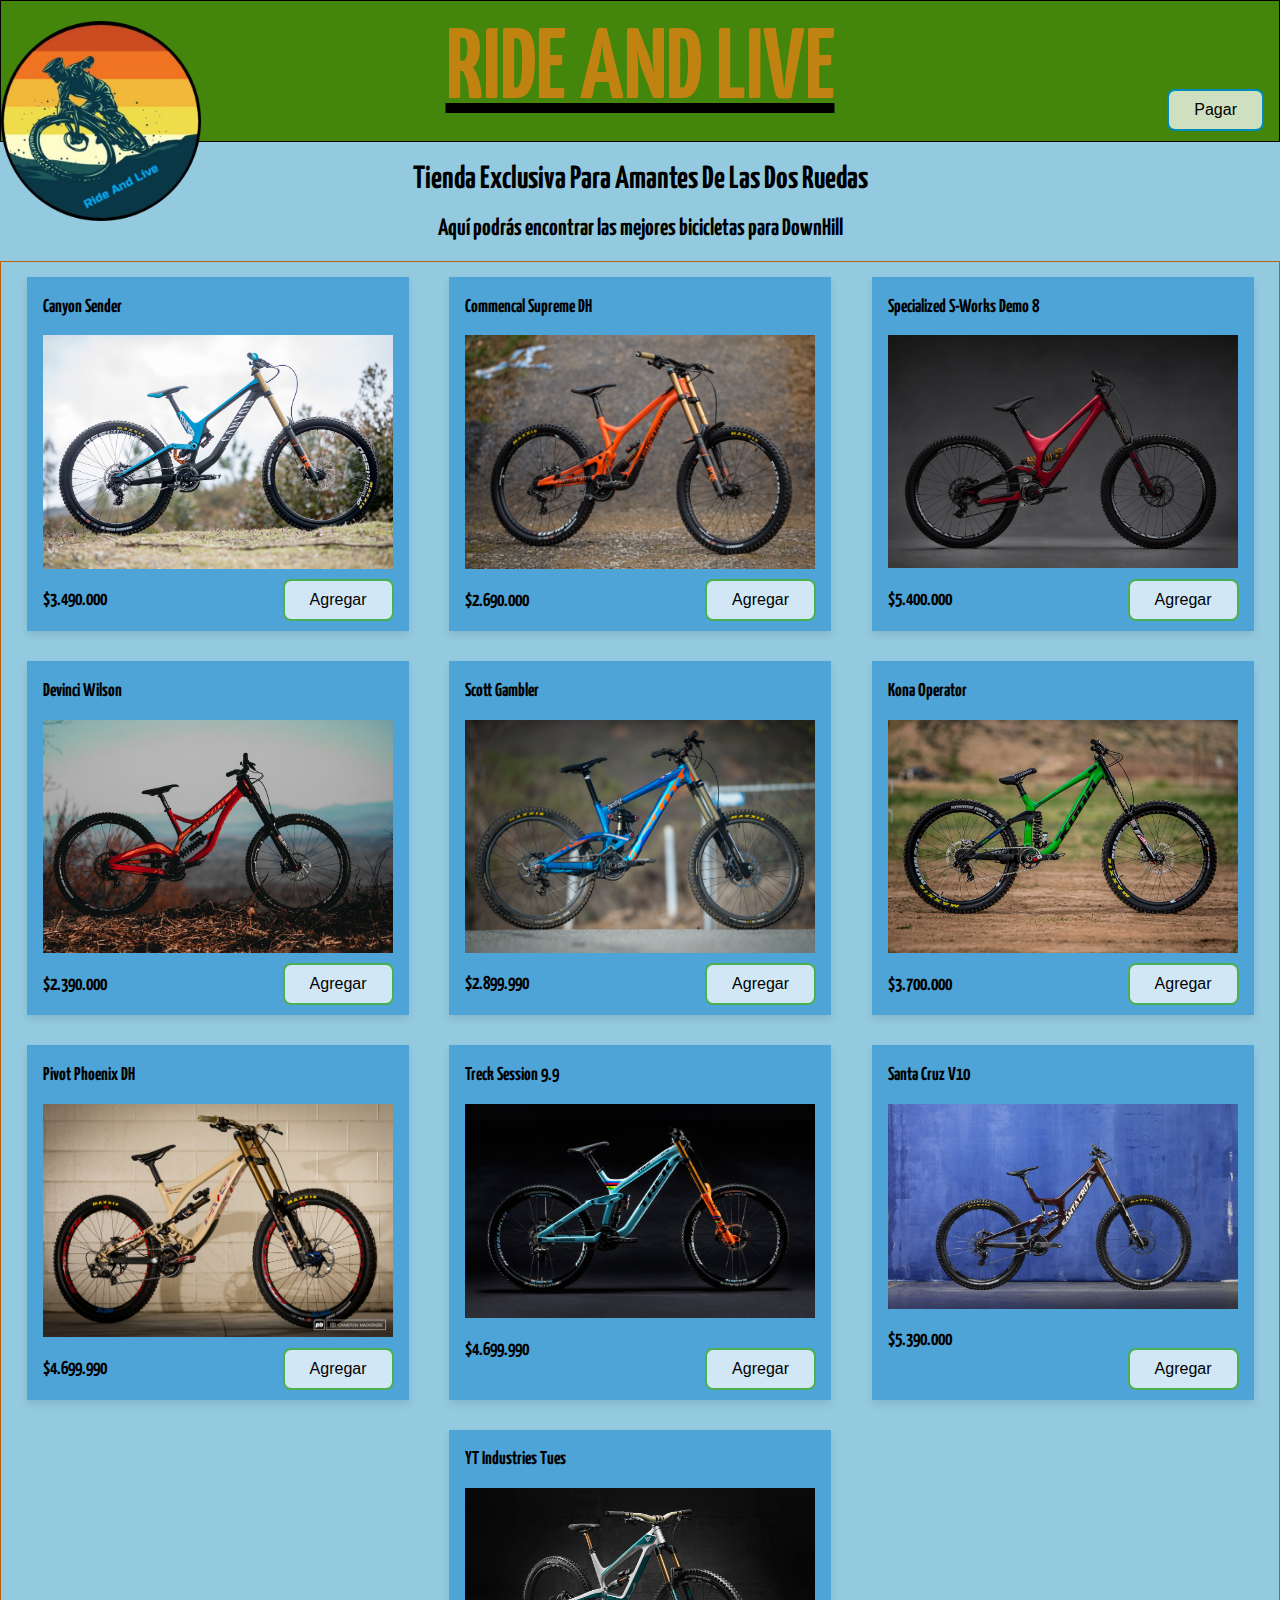
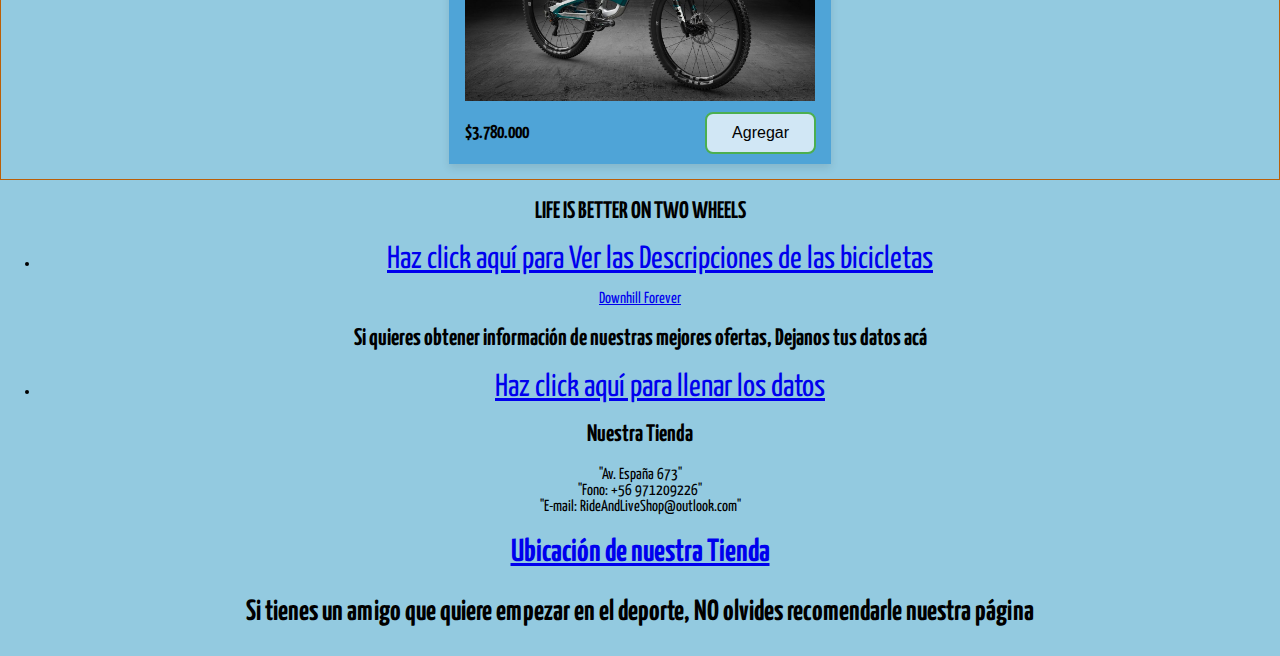
<file: index.html>
<!DOCTYPE html>
<head>
    <meta charset="utf-8"> 
    <title>RideAndLive</title> 
    <link type="text/css" rel="stylesheet" href="styles.css" />
    <link href="https://fonts.googleapis.com/css2?family=Yanone+Kaffeesatz:wght@300&display=swap" rel="stylesheet">
    
</head>

<body>
    <div id="fb-root"></div>
    <script async defer crossorigin="anonymous" src="https://connect.facebook.net/es_LA/sdk.js#xfbml=1&version=v10.0" nonce="s5yWOsdk"></script>
    <div class="page-nav grande">
        <div class="logo">
            <img src="img/logo.png"/>
            <h1 class="naranjo" id="centrado">RIDE AND LIVE </h1>
        </div>
        <button id="checkout" class="button-checkout" onclick="pay">Pagar</button>
    </div>

    <header>
            
        <h1 id="centrado">Tienda Exclusiva Para Amantes De Las Dos Ruedas</h1>
        <h2 id="centrado">Aquí podrás encontrar las mejores bicicletas para DownHill</h2>
    
    </header>

    <div class="page-content">
       
        <div class="product-container">
            <h3>Canyon Sender</h3>
            <img src="img/canyon.jpg"/>
            <h3>$3.490.000</h3>
            <button class="button-add" onclick="add('canyon',3490000)">Agregar</button>
        </div>

        <div class="product-container">
            <h3>Commencal Supreme DH</h3>
            <img src="img/commencal.jpg"/>
            <h3>$2.690.000</h3>
            <button class="button-add" onclick="add('commencal',2690000)">Agregar</button>
        </div>

        <div class="product-container">
            <h3>Specialized S-Works Demo 8</h3>
            <img src="img/demo8.jpg"/>
            <h3>$5.400.000</h3>
            <button class="button-add" onclick="add('demo8',5400000)">Agregar</button>
        </div>

        <div class="product-container">
            <h3>Devinci Wilson </h3>
            <img src="img/devinci.jpg"/>
            <h3>$2.390.000</h3>
            <button class="button-add" onclick="add('devinci',2390000)">Agregar</button>
        </div>

        <div class="product-container">
            <h3>Scott Gambler</h3>
            <img src="img/gambler.jpg"/>
            <h3>$2.899.990</h3>
            <button class="button-add" onclick="add('gambler',2899990)">Agregar</button>
        </div>

        <div class="product-container">
            <h3>Kona Operator</h3>
            <img src="img/kona.jpg"/>
            <h3>$3.700.000</h3>
            <button class="button-add" onclick="add('kona',3700000)">Agregar</button>
        </div>

        <div class="product-container">
            <h3>Pivot Phoenix DH</h3>
            <img src="img/pivot.jpg"/>
            <h3>$4.699.990</h3>
            <button class="button-add" onclick="add('pivot',4699990)">Agregar</button>
        </div>

        <div class="product-container">
            <h3>Treck Session 9.9</h3>
            <img src="img/session.jpg"/>
            <h3>$4.699.990</h3>
            <button class="button-add" onclick="add('session',4699990)">Agregar</button>
        </div>

        <div class="product-container">
            <h3>Santa Cruz V10</h3>
            <img src="img/v10.jpg"/>
            <h3>$5.390.000</h3>
            <button class="button-add" onclick="add('v10',5390000)">Agregar</button>
        </div>

        <div class="product-container">
            <h3>YT Industries Tues</h3>
            <img src="img/yt.jpg"/>
            <h3>$3.780.000</h3>
            <button class="button-add" onclick="add('yt',3780000)">Agregar</button>
        </div>
    </div>
    <script src="scripts.js"></script> 
</body>
<footer class="centrado">
    <h2 >LIFE IS BETTER ON TWO WHEELS</h2>
    <nav>
        <ul id="centrado">
            <li><a class= naranja id="parrafo1" href="descripcion/index.html">Haz click aquí para Ver las Descripciones de las bicicletas</a></li>
        </ul>
    </nav> 
    <div class="fb-page" data-href="https://www.facebook.com/downhillsiempre" data-tabs="timeline" data-width="500" data-height="500" data-small-header="false" data-adapt-container-width="true" data-hide-cover="false" data-show-facepile="true"><blockquote cite="https://www.facebook.com/downhillsiempre" class="fb-xfbml-parse-ignore"><a href="https://www.facebook.com/downhillsiempre">Downhill Forever</a></blockquote></div>
    <h2 id="centrado">Si quieres obtener información de nuestras mejores ofertas, Dejanos tus datos acá </h2>
    <nav>
        <ul id="centrado">
            <li><a class= naranja id="parrafo1" href="DatosCliente/index.html">Haz click aquí para llenar los datos</a></li>
        </ul>
    </nav> 
    <div id="centrado">
        <h2>Nuestra Tienda</h2>
        "Av. España 673"
        <br>
        "Fono: +56 971209226"
        <br>
        "E-mail: RideAndLiveShop@outlook.com"
        <h1><a href="https://goo.gl/maps/h5PsLcvH2K8HT4dHA" target="_blank">Ubicación de nuestra Tienda</a></h1>
    </div>
    <div class="mediana">
        <h3 id="centrado">Si tienes un amigo que quiere empezar en el deporte, NO olvides recomendarle nuestra página</h3>
    </div>
</footer>
</file>
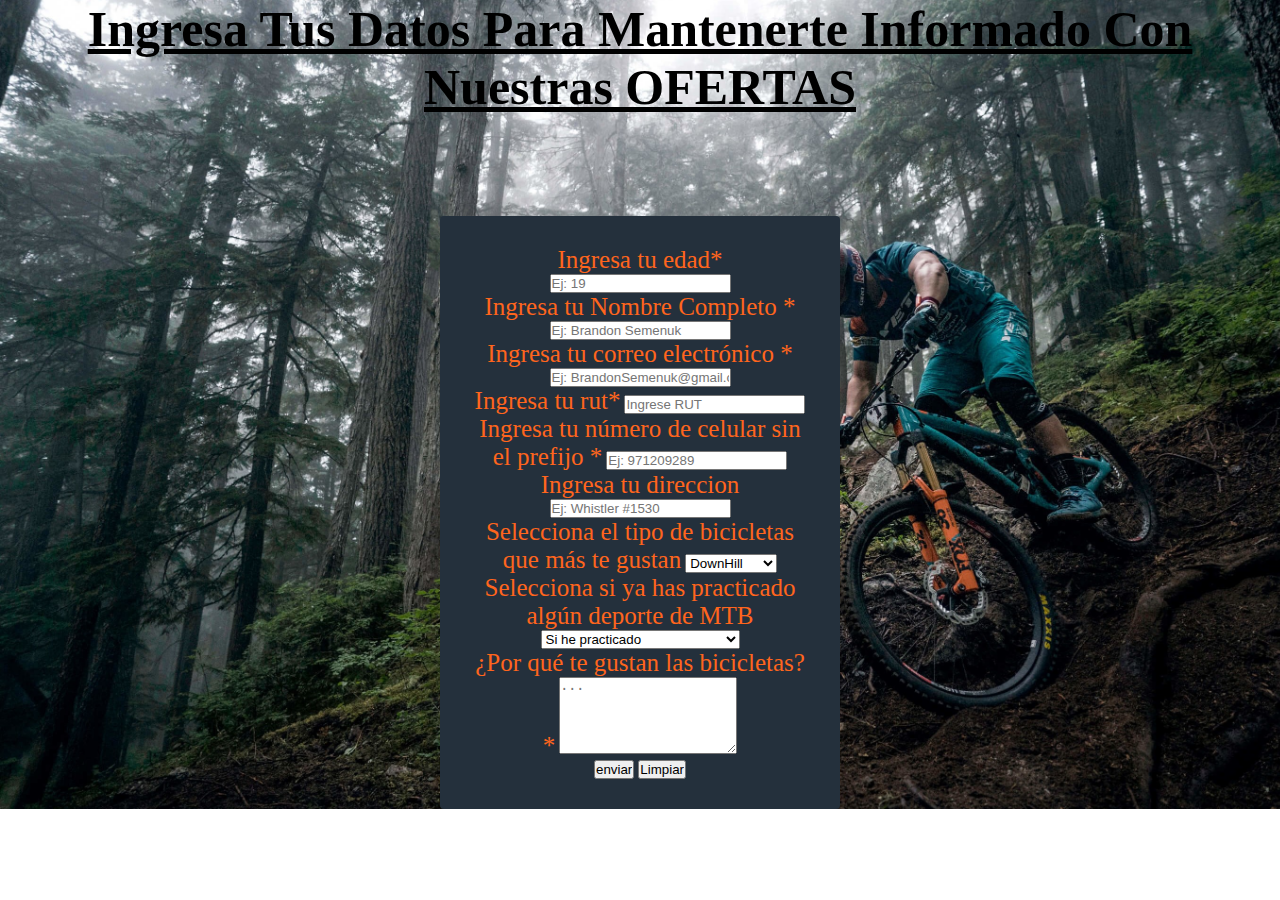
<file: DatosCliente/index.html>
<!DOCTYPE html>
<html lang="en">
<head>
    <meta charset="UTF-8">
    <meta http-equiv="X-UA-Compatible" content="IE=edge">
    <meta name="viewport" content="width=device-width, initial-scale=1.0">
    <title>Datos Cliente</title>
    <link type="text/css" rel="stylesheet" href="main.css" />
    <link rel="preconnect" href="https://fonts.gstatic.com">
    <link href="https://cdn.jsdelivr.net/npm/bootstrap@5.0.1/dist/css/bootstrap.min.css" rel="stylesheet" integrity="sha384-+0n0xVW2eSR5OomGNYDnhzAbDsOXxcvSN1TPprVMTNDbiYZCxYbOOl7+AMvyTG2x" crossorigin="anonymous">
    <script src="https://cdn.jsdelivr.net/npm/@popperjs/core@2.9.2/dist/umd/popper.min.js" integrity="sha384-IQsoLXl5PILFhosVNubq5LC7Qb9DXgDA9i+tQ8Zj3iwWAwPtgFTxbJ8NT4GN1R8p" crossorigin="anonymous"></script>
    <script src="https://cdn.jsdelivr.net/npm/bootstrap@5.0.1/dist/js/bootstrap.min.js" integrity="sha384-Atwg2Pkwv9vp0ygtn1JAojH0nYbwNJLPhwyoVbhoPwBhjQPR5VtM2+xf0Uwh9KtT" crossorigin="anonymous"></script>
    <script src="validarRUT.js"></script>     
    <script src="https://code.jquery.com/jquery-3.6.0.slim.min.js" integrity="sha256-u7e5khyithlIdTpu22PHhENmPcRdFiHRjhAuHcs05RI=" crossorigin="anonymous"></script>
    <script type="text/javascript">
         $(document).ready(function(){
            
            $("#error").hide();

            $("#formulario").submit(function(){
                var mensaje = "";
                if($("#Nombre").val().trim().length == 0){
                    mensaje = "Debe completar el campo obligatorio de nombre.";
                }
                if($("#Correo").val().trim().length == 0){
                    mensaje = "Debe completar el campo obligatorio de correo.";
                }
                
                if($("#Edad").val()<18){
                    mensaje = "Usted debe ser mayor de edad.";
                }

                if($("#numero").val().trim().length==0){
                    mensaje = "Debe ingresar Su número de celular.";
                }

                if($("#numero").val().trim().length>9){
                    mensaje = "Verifique que su número esté correcto.";
                }
                
                if($("#numero").val().trim().length<9){
                    mensaje = "Verifique que su número esté correcto.";
                }

                if($("#comentario").val().trim().length<50){
                    mensaje = "El texto escrito es muy corto. ";
                }

                if(mensaje != ""){
                    $("#error").html(mensaje);
                    $("#error").show();
                    event.preventDefault();
                }
            });

            $("#reset").click(function(){
                $("#error").hide();
                var mensaje = "";
            });



        });
    
    
    
    </script>
</head>
<body class= centrado>
    <h6  class= "centrado grande " > Ingresa Tus Datos Para Mantenerte Informado Con Nuestras OFERTAS </h6>
   
        
    <section class="form-register">
        <div class="container">
            <div class="row">
                
                <form id="formulario" name="formulario" action="recibe.php" method="GET" enctype="multipart/form-data" >
                    <div class="form-group">
                        <label class= "mediana naranja" for="Edad">Ingresa tu edad*</label>
                        <input name="Edad" class="form-control" type="number"  id="Edad" placeholder="Ej: 19" required>
                    </div>
                    
                    <div class="form-group">
                        <label class= "mediana naranja" for="Nombre">Ingresa tu Nombre Completo *</label>
                        <input name="Nombre" class="form-control" type="text" id="Nombre" placeholder="Ej: Brandon Semenuk " required>
                    </div>

                    <div class="form-group">
                        <label class= "mediana naranja" for="Correo">Ingresa tu correo electrónico *</label>
                        <input name="Correo" class="form-control" type="email" id="Correo" placeholder="Ej: BrandonSemenuk@gmail.com" required>  
                    </div> 
                    
                    <div class="form-group">
                        <label class= "mediana naranja" for="rut">Ingresa tu rut*</label>
                        <input type="text" id="rut" class="form-control"  name="rut" required oninput="checkRut(this)" placeholder="Ingrese RUT">
                    </div>

                    <div class="form-group">
                        <label class= "mediana naranja" for="numero">Ingresa tu número de celular sin el prefijo *</label>
                        <input name="numero" class="form-control" type="text" id="numero" placeholder="Ej: 971209289" required>
                    </div>
                
                    <div class="form-group">
                        <label class= "mediana naranja" for="direccion">Ingresa tu direccion</label>
                        <input name="direccion" class="form-control" type="text" id="direccion" placeholder="Ej: Whistler #1530">
                    </div>
               
                    <div class="form-group">
                        <label class= "mediana naranja" for="Mascota">Selecciona el tipo de bicicletas que más te gustan</label>
                        <select name="Mascota" id="Mascota">
                            <optgroup label="MTB">
                                <option value="1">DownHill</option>
                                <option value="2">FreeRide</option>
                                <option value="3">Enduro</option>
                            </optgroup>
                        </select>
                    </div>
                
                    <div class="form-group">
                        <label class= "mediana naranja" for="posecion">Selecciona si ya has practicado algún deporte de MTB</label>
                        <select name="posecion" id="posecion">
                            
                                <option value="1">Si he practicado</option>
                                <option value="2">No, nunca he practicado MTB</option>
                                <option value="2">Practico uno o más</option>
                            
                        </select>
                    </div>

                    <label class= "mediana naranja" for="comentario">¿Por qué te gustan las bicicletas?*</label>
                    <textarea cols="20" id="comentario" rows="5" placeholder="..." required></textarea>
                    <br>
                    <input type="submit" class="btn btn-primary" id="enviar" name="enviar" value="enviar" />
                    <input type="reset" class="btn btn-danger" id="reset" name="reset" value="Limpiar" />
                    <div id="error" class="alert alert-danger" role="alert"></div>
                    
                </form>
            </div>
        </div>
    </section>
</body>
</html>
</file>
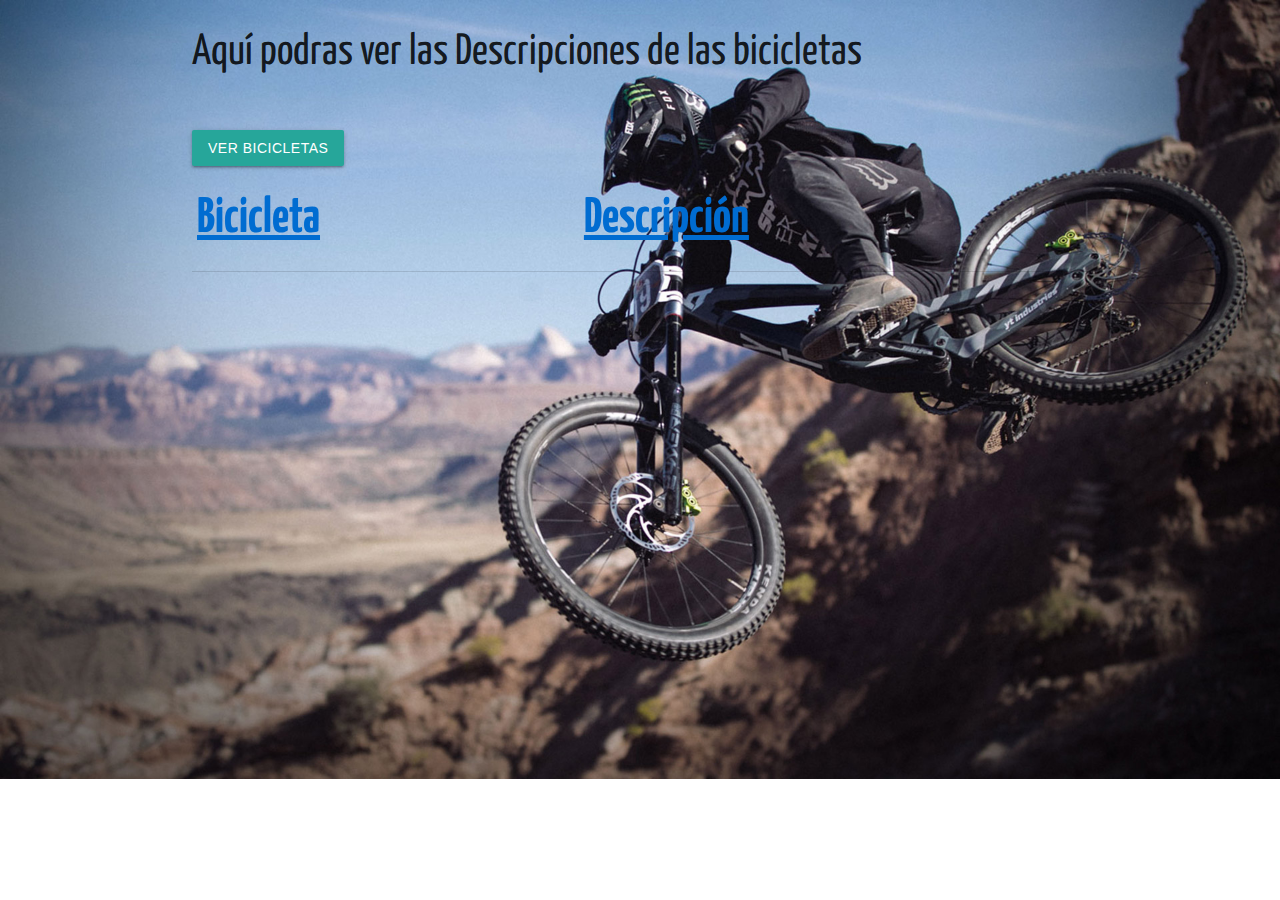
<file: descripcion/index.html>
<!DOCTYPE html>
<html lang="en">
<head>
    <meta charset="UTF-8">
    <meta http-equiv="X-UA-Compatible" content="IE=edge">
    <meta name="viewport" content="width=device-width, initial-scale=1.0">
    <title>Descripciones</title>
    <link type="text/css" rel="stylesheet" href="stilo.css" />
    <link rel="stylesheet" href="https://cdnjs.cloudflare.com/ajax/libs/materialize/1.0.0/css/materialize.min.css">
    <link href="https://fonts.googleapis.com/css2?family=Yanone+Kaffeesatz:wght@300&display=swap" rel="stylesheet">

</head>
<body>
    <div class="container">
        <div class="row">
            <h3>Aquí podras ver las Descripciones de las bicicletas</h3>
        </div>
        <div class="section">
            <button class="btn" id="boton">Ver Bicicletas </button>

            <table>
                <thead>
                    <tr class="grande azul">
                        <th>Bicicleta</th>
                        <th>Descripción</th>
                    </tr>
                </thead>
                <tbody class="blanco mediana" id="res">

                </tbody>
            </table>
        </div>

    </div>
    <script src="scripts.js"></script>
   
</body>
</html>
</file>
<file: styles.css>
body {
    margin: 0px;
    background-color: rgb(147, 202, 224);
    font-family: 'Yanone Kaffeesatz', sans-serif;
}

button {
    font-size: 16px;
    text-align: center;
    border-radius: 8px;
    padding: 10px 25px;
}

.page-nav{
    background-color: rgb(67, 134, 11);
    border: 1px solid black;
    position: relative;
}

.page-nav h1 {
    margin:  20px;
}

.button-checkout{
    background-color: rgba(255, 255, 255, 0.74);
    color: black;
    border: 2px solid #008CBA;
    transition-duration: 0.4s;
    position: absolute;
    right: 15px;
    bottom: 10px;
}

.button-checkout:hover {
    background-color: #008CBA;
    color: rgb(255, 255, 255);
}

.page-content {
    display: flex;
    flex-wrap: wrap;
    justify-content: space-evenly;
    border: 1px solid rgb(187, 95, 8);
}

.product-container {
    margin: 15px;
    padding: 2px 16px;
    position: relative;
    box-shadow: 0 4px 8px 0 rgba(0,0,0,0.1);
    background-color: rgba(25, 135, 209, 0.555);
}

.product-container:hover {
    box-shadow: 0 8px 16px 0 rgba(0,0,0,0.2);
}

.product-container img {
    width: 350px;
    
}

.logo img {
    width: 200px;
    position:absolute;
    
}

.button-add {
    background-color: rgba(255, 255, 255, 0.74);
    color: black;
    border: 2px solid #4CAF50;
    transition-duration: 0.4s;
    position: absolute;
    right: 15px;
    bottom: 10px;
}

.button-add:hover {
    background-color: rgb(6, 148, 18);
    color: rgb(255, 255, 255);
}


#centrado{
    text-align: center;
}
.centrado{
    text-align: center;
}

.grande{
    font-size: 50px;
    text-decoration:underline;
}
.mediana{
    font-size: 25px;
}

.naranjo{
    color: rgb(192, 131, 18);
}

#parrafo1{
    font-size:xx-large;
}
</file>
<file: DatosCliente/main.css>
body{
   background-image: url('fondo.jpg');
   background-repeat: no-repeat;
   background-size: cover;
}


img{
    width: 700px;
    height: 400px;
    
}


#centrado{
    text-align: center;
}

#parrafo1{
    font-size:xx-large;
}
#parrafo2{
    font-size:xx-small;
}
#parrafo3{
    font-size: x-large;
}


.naranja{
    color: rgb(255, 101, 29)
}
.rojo{
    color: red;
}
.verde{
    color: green;
}
.azul{
    color:rgb(0, 97, 243);
}
.amarillo{
    color:rgb(241, 238, 37);
}
.derecha{
    text-align: right;
}
.izquierda{
    text-align: left;
}
.centrado{
    text-align: center;
}
.grande{
    font-size: 50px;
    font-family: 'Bangers', cursive;
    text-decoration:underline;
    
}
.mediana{
    font-size: 25px;
    
    font-family:Georgia, 'Times New Roman', Times, serif, cursive;
}

*{
    margin:0;
    padding: 0;
    box-sizing: border-box;
}

.form-register{
    width: 400px;
    background: #24303c;
    padding: 30px;
    margin: auto;
    margin-top: 100px;
    border-radius: 4px;
    font-family: 'calibri';
    color: white;
}
</file>
<file: descripcion/stilo.css>
body{
    background-image: url('fondo2.jpg');
    background-repeat: no-repeat;
    background-size: cover;
    font-family: 'Yanone Kaffeesatz', sans-serif;
 }
 
 .blanco{
     color: rgb(255, 255, 255);
 }
 .azul{
    color: rgb(0, 108, 209);
}
.grande{
    font-size: 50px;
    text-decoration:underline;
}
.mediana{
    font-size: 25px;
}
</file>
